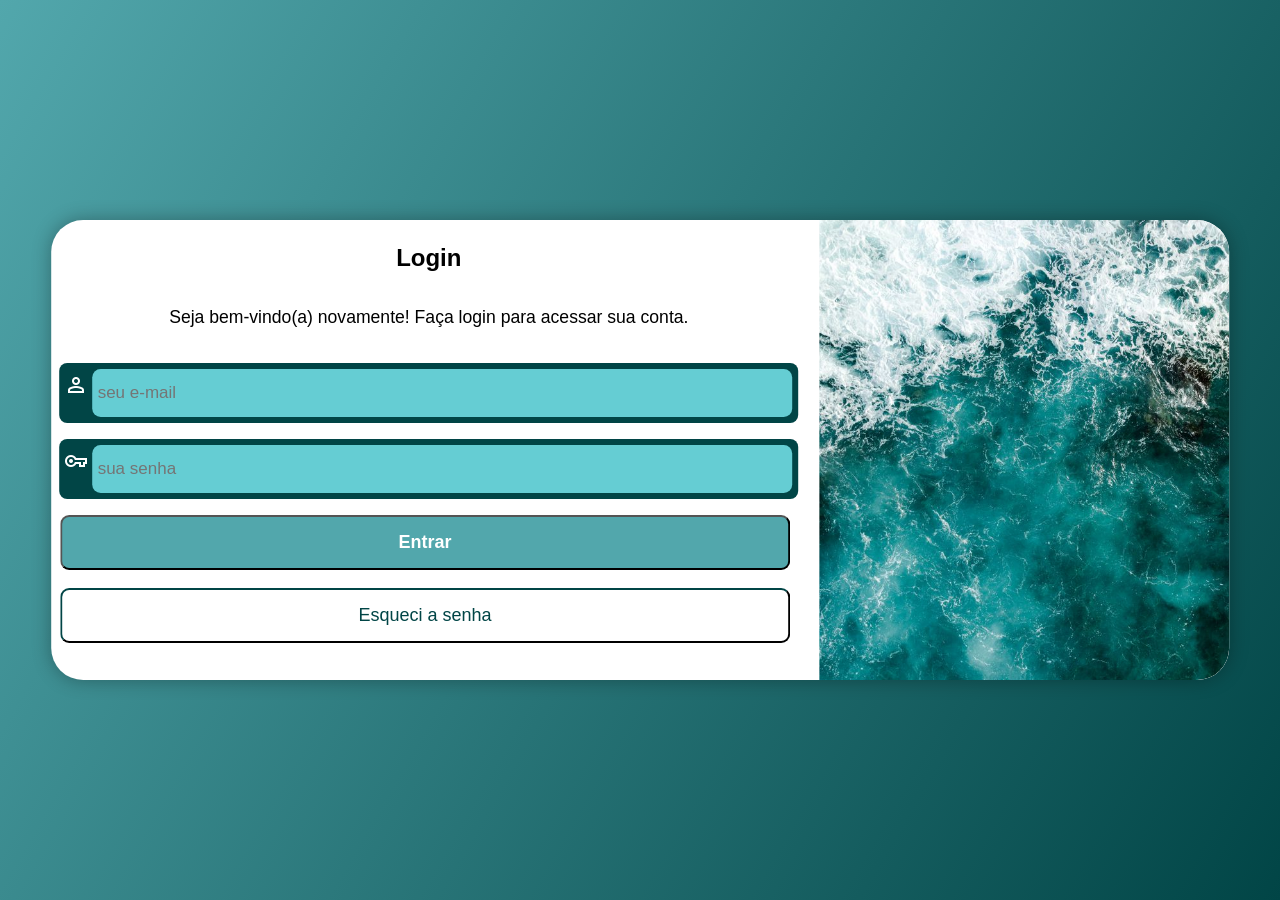
<file: index.html>
<!DOCTYPE html>
<html lang="pt-br">
<head>
    <meta charset="UTF-8">
    <meta name="viewport" content="width=device-width, initial-scale=1.0">
    <title>Login</title>
    <link rel="stylesheet" href="styles/style.css">
    <link rel="stylesheet" href="styles/tablet.css">
    <link rel="stylesheet" href="styles/others.css">
    <link rel="stylesheet" href="https://fonts.googleapis.com/css2?family=Material+Symbols+Outlined"/>
    
</head>
<body>
    <main>
        <section>

            <div id="div-image">
                
            </div>

            <div id="div-form">

                <h1>Login</h1>

                <p id="p">Seja bem-vindo(a) novamente! Faça login para acessar sua conta.</p>
                
                <form action="esqueci.html" method="post" autocomplete="on">

                    <p class="box1">
                        <label for="email"><span class="material-symbols-outlined">person</span></label>
                        <input type="email" name="email" id="email" class="input1" required maxlength="40" placeholder="seu e-mail" autocomplete="email">
                    </p>

                    <p class="box1">
                        <label for="senha"><span class="material-symbols-outlined">vpn_key</span></label>
                        <input type="password" name="senha" id="senha" class="input1" required minlength="8" maxlength="20" placeholder="sua senha" autocomplete="current-password">
                    </p>

                    <p><input type="submit" value="Entrar" class="box2" id="botao-entrar"></p>

                    <p><a href="esqueci.html"><input type="button" value="Esqueci a senha" class="box2" id="botao-esqueci-senha"></a></p>

                </form>
            </div>

        </section>
    </main>
</body>
</html>
</file>
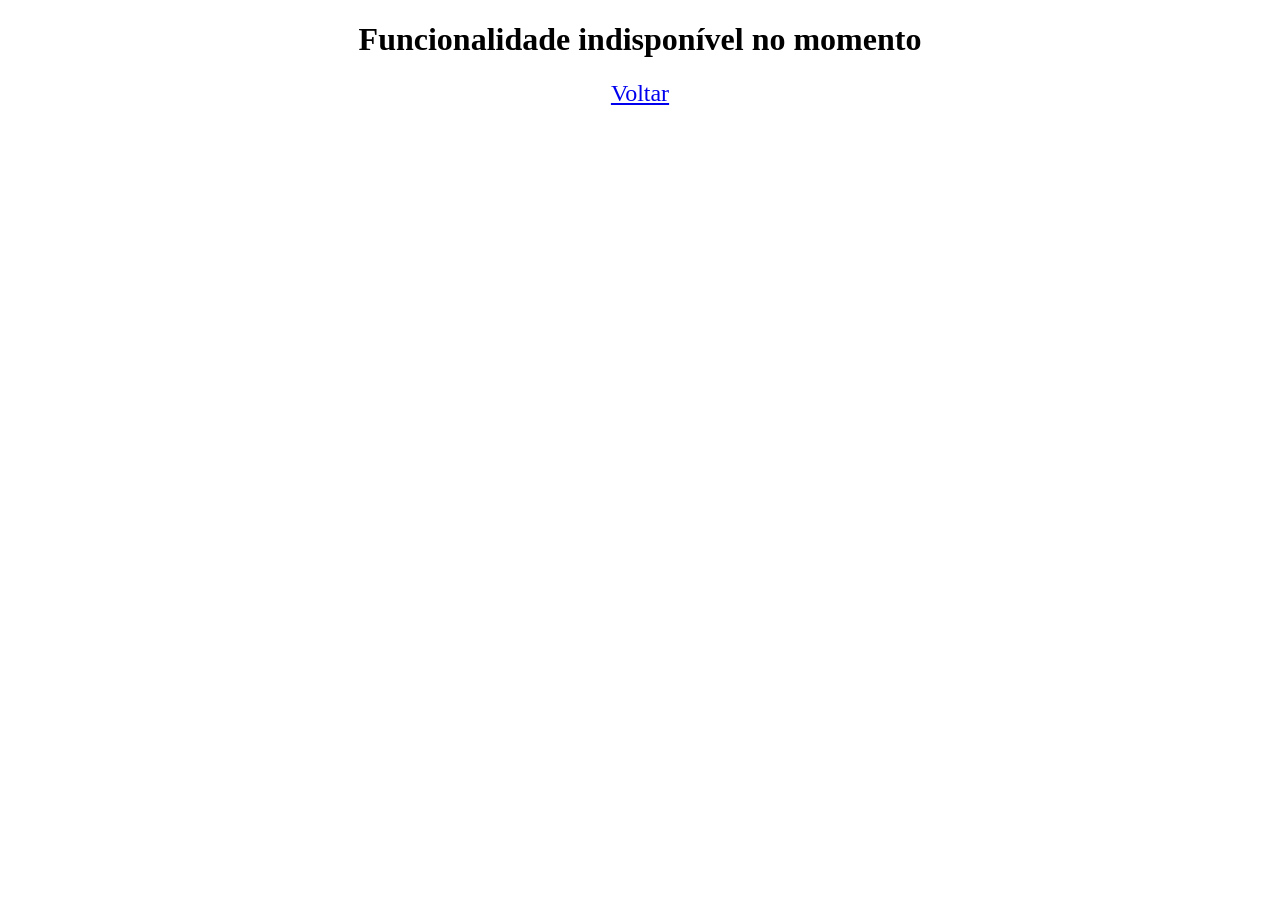
<file: esqueci.html>
<!DOCTYPE html>
<html lang="pt-br">
<head>
    <meta charset="UTF-8">
    <meta name="viewport" content="width=device-width, initial-scale=1.0">
    <title>Indisponível</title>

    <style>

        body {
            text-align: center;
        }

    </style>

</head>
<body>
    <h1>Funcionalidade indisponível no momento</h1>
    <a href="index.html" style="font-size: 1.5em;">Voltar</a>
</body>
</html>
</file>
<file: styles/style.css>
@charset "UTF-8";

:root {
    --cor-azul-escuro: #014546;
    --cor-azul-claro: #52A7AC;
}

* {
    margin: 0;
    padding: 0;
}

html, body {
    width: 100vw;
    height: 100vh;
}

body {
    background-color: #52A7AC;
    font-family: Arial, Helvetica, sans-serif;
}

section {
    width: 300px;
    background-color: white;
    border-radius: 2em;
    height: 600px;
    box-shadow: 0 0 19px rgba(0, 0, 0, 0.319);
    position: absolute;
    top: 50%;
    left: 50%;
    overflow: hidden;
    transform: translate(-50%, -50%);
    transition: width 0.3s, height 0.3s;
    transition-timing-function: ease;
}

#div-image {
    background-image: url("../imgs/pexels-ocean.jpg");
    width: 100%;
    height: 30vh;
    background-repeat: no-repeat;
    background-size: cover;
    border-radius: 2em 2em 0 0;
}

div h1 {
    text-align: center;
    margin-top: 0.5em;
}

div p#p {
    padding: 1em;
    font-size: small;
}

div .box1 {
    background-color: #014546;
    border-radius: 0.5em;
    padding-left: 5px;
    padding-top: 5px;
}

div span {
    color: white;
}

div .input1 {
    background-color: #65cdd3;
    border-radius: 0.5em;
    height: 20px;
    width: calc(100% - 45px);
    position: relative;
    bottom: 3px;
    padding: 5px;
    font-size: 17px;
    border: 0px;
}

div .input1:focus-within {
    background-color: white;
}

div .box2 {
    border-radius: 0.5em;
    width: 285px;
}

div .box1, div .box2 {
      height: 37px;
      margin: 0 0.5em 0.7em 0.5em;
}

div .box2:hover {
    cursor: pointer;
}

div #botao-entrar {
    background-color: #52A7AC;
    color: white;
    font-weight: bold;
    font-size: large;
} 

div #botao-entrar:hover {
    background-color: #014546;
}

div #botao-esqueci-senha {
    background-color: white;
    border-color: #014546;
    font-size: large;
    color: #014546;
}

div #botao-esqueci-senha:hover {
    background-color: #52A7AC;
}
</file>
<file: styles/tablet.css>
@charset "UTF-8";

@media screen and (min-width: 640px) and (max-width: 991px) {

    :root {
    --cor-azul-escuro: #014546;
    --cor-azul-claro: #52A7AC;
}
    
    html {
        background-color: #46999e;
    }

    body {
        background: linear-gradient(300deg, #014546, #52A7AC);
    }

    section {
        width: 92vw;
        height: 350px;
    }

    #div-image {
        height: 100%;
        border-radius: 2em 0 0 2em;
        width: 32vw;
        background-position: center right;
        display: inline-block;
    }

    #div-form {
        width: 59vw;
        display: inline-block;
        vertical-align: top;
    }

    div h1 {
        margin-top: 1em;
    }

    div p#p {
        font-size: medium;
        margin-top: 0 em;
        margin-bottom: 0;
    }

    div .input1 {
        height: 18px;
        width: calc(100% - 43px);
        bottom: 6px;
        font-size: auto;
    }


    div .box2 {
        width: 57vw;
    }

    div .box1, div .box2 {
        height: 30px;
        margin: 0 0.5em 1em 0.5em;
    }
}
</file>
<file: styles/others.css>
@charset "UTF-8";

@media screen and (min-width: 991px) {

    :root {
    --cor-azul-escuro: #014546;
    --cor-azul-claro: #52A7AC;
}
    
    html {
        background-color: #46999e;
    }

    body {
        background: linear-gradient(300deg, #014546, #52A7AC);
    }

    section {
        width: 92vw;
        height: 460px;
    }

    section::after {
        content: "";
        display: block;
        clear: both;
    }

    #div-image {
        height: 100%;
        border-radius: 0 2em 2em 0;
        width: 32vw;
        background-position: center right;
        display: block;
        float: right;
    }

    #div-form {
        width: 59vw;
        display: block;
        float: left;
    }

    div h1 {
        margin-top: 1em;
    }

    div p#p {
        font-size: 1.1em;
        margin-top: 1em;
        margin-bottom: 1em;
        text-align: center;
    }

    div .input1 {
        height: 38px;
        top: 1px;
        font-size: auto;
    }

    div .box2 {
        width: 57vw;
    }

    div .box1, div .box2 {
        height: 55px;
        margin: 0 0.5em 1em 0.5em;
    }
}
</file>
